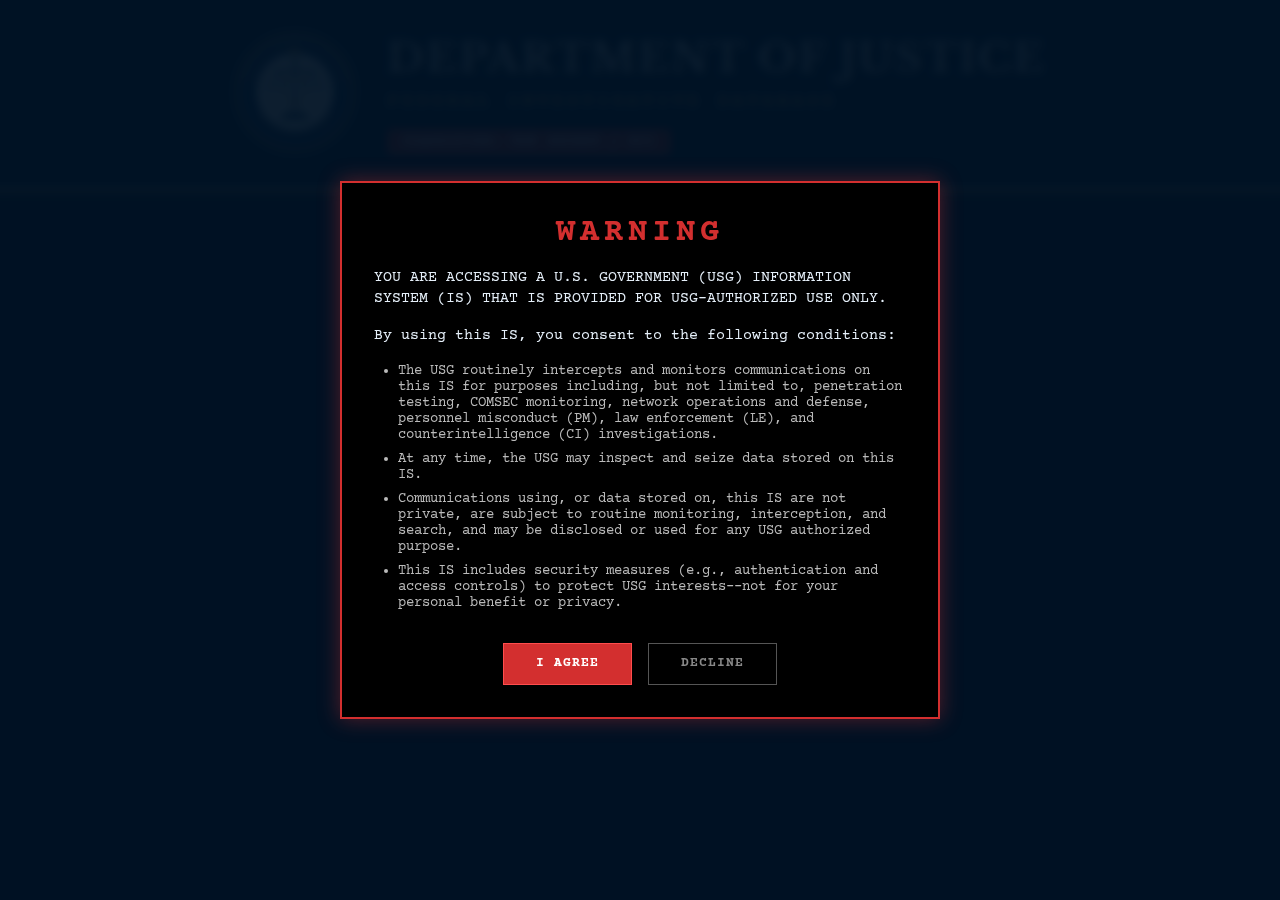
<file: index.html>
<!DOCTYPE html>
<html lang="en">

<head>
    <meta charset="UTF-8">
    <meta http-equiv="refresh" content="0; url=site/index.html">
    <script type="text/javascript">
        window.location.href = "site/index.html";
    </script>
    <title>Redirecting to SirHurt Files...</title>
    <style>
        body {
            background-color: #000;
            color: #fff;
            font-family: monospace;
            display: flex;
            justify-content: center;
            align-items: center;
            height: 100vh;
            margin: 0;
        }

        a {
            color: #00ff00;
            text-decoration: none;
        }

        a:hover {
            text-decoration: underline;
        }
    </style>
</head>

<body>
    <p>Redirecting to secure database... <br><br>If you are not redirected automatically, <a
            href="site/index.html">click here to proceed</a>.</p>
</body>

</html>
</file>
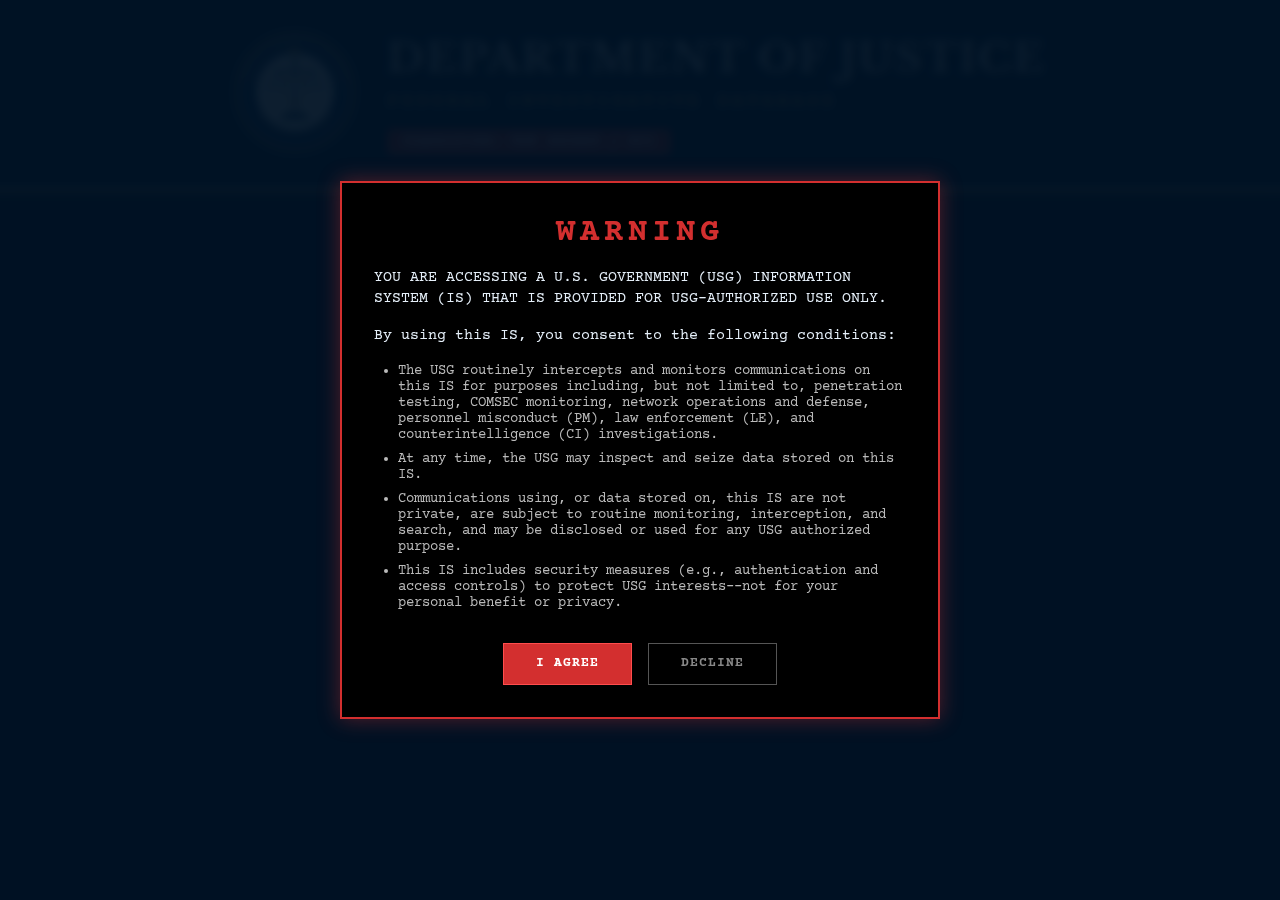
<file: site/index.html>
<!DOCTYPE html>
<html lang="en">

<head>
    <meta charset="UTF-8">
    <meta name="viewport" content="width=device-width, initial-scale=1.0">
    <title>Department of Justice - Case Files Database</title>
    <link
        href="https://fonts.googleapis.com/css2?family=Libre+Baskerville:wght@400;700&family=Inter:wght@300;400;600;800&family=Courier+Prime:wght@400;700&display=swap"
        rel="stylesheet">
    <link rel="stylesheet" href="styles.css">
</head>

<body>
    <div id="auth-overlay">
        <div class="auth-box">
            <h1>WARNING</h1>
            <p>YOU ARE ACCESSING A U.S. GOVERNMENT (USG) INFORMATION SYSTEM (IS) THAT IS PROVIDED FOR USG-AUTHORIZED USE
                ONLY.</p>
            <p>By using this IS, you consent to the following conditions:</p>
            <ul>
                <li>The USG routinely intercepts and monitors communications on this IS for purposes including, but not
                    limited to, penetration testing, COMSEC monitoring, network operations and defense, personnel
                    misconduct (PM), law enforcement (LE), and counterintelligence (CI) investigations.</li>
                <li>At any time, the USG may inspect and seize data stored on this IS.</li>
                <li>Communications using, or data stored on, this IS are not private, are subject to routine monitoring,
                    interception, and search, and may be disclosed or used for any USG authorized purpose.</li>
                <li>This IS includes security measures (e.g., authentication and access controls) to protect USG
                    interests--not for your personal benefit or privacy.</li>
            </ul>
            <div class="auth-actions">
                <button id="btn-agree" class="btn-primary">I AGREE</button>
                <button id="btn-decline" class="btn-secondary">DECLINE</button>
            </div>
            <div id="auth-status" class="status-msg hidden">AUTHENTICATING CIPHER...</div>
        </div>
    </div>

    <header class="doj-header">
        <div class="seal-container">
            <svg viewBox="0 0 200 200" width="120" height="120" xmlns="http://www.w3.org/2000/svg">
                <!-- Outer ring -->
                <circle cx="100" cy="100" r="95" fill="#002b5e" stroke="#c0a062" stroke-width="4" />
                <circle cx="100" cy="100" r="88" fill="none" stroke="#c0a062" stroke-width="2" stroke-dasharray="4,4" />
                <!-- Inner circle -->
                <circle cx="100" cy="100" r="65" fill="#ffffff" />
                <!-- Text -->
                <path id="curve" d="M 25 100 A 75 75 0 1 1 175 100" fill="transparent" />
                <text font-family="'Libre Baskerville', serif" font-weight="bold" font-size="12" fill="#c0a062"
                    letter-spacing="1">
                    <textPath href="#curve" startOffset="50%" text-anchor="middle">DEPARTMENT OF JUSTICE</textPath>
                </text>
                <path id="curve2" d="M 170 100 A 70 70 0 0 1 30 100" fill="transparent" />
                <text font-family="'Libre Baskerville', serif" font-weight="bold" font-size="11" fill="#c0a062"
                    letter-spacing="2">
                    <textPath href="#curve2" startOffset="50%" text-anchor="middle">DOMITIA JUSTITIA</textPath>
                </text>

                <!-- Center Graphic: Scales -->
                <path d="M100 45 L100 135" stroke="#002b5e" stroke-width="3" />
                <path d="M70 65 L130 65" stroke="#002b5e" stroke-width="3" />
                <circle cx="100" cy="45" r="4" fill="#002b5e" />
                <!-- Left Scale -->
                <path d="M70 65 L55 95 L85 95 Z" fill="none" stroke="#002b5e" stroke-width="2" />
                <!-- Right Scale -->
                <path d="M130 65 L115 95 L145 95 Z" fill="none" stroke="#002b5e" stroke-width="2" />
                <!-- Base -->
                <path d="M85 135 L115 135 L125 145 L75 145 Z" fill="#002b5e" />

                <!-- Stars -->
                <polygon points="100,20 103,28 111,28 105,33 107,41 100,36 93,41 95,33 89,28 97,28" fill="#c0a062" />
                <!-- Stripes/Shield on the background of scales -->
                <path d="M85 75 L115 75 L115 110 L100 125 L85 110 Z" fill="none" stroke="#c0a062" stroke-width="2" />
            </svg>
        </div>
        <div class="header-titles">
            <h1>DEPARTMENT OF JUSTICE</h1>
            <h2>FEDERAL INVESTIGATIVE DATABASE</h2>
            <div class="classification-banner">CLASSIFIED: TOP SECRET / SCI</div>
        </div>
    </header>

    <main class="dashboard hidden" id="main-content">
        <section class="case-info">
            <div class="case-meta">
                <div class="meta-item"><span>CASE NUMBER:</span> 2026-CR-7749-US</div>
                <div class="meta-item"><span>SUBJECT:</span> SIRHURT FILES (OPERATION "BROKEN LUA")</div>
                <div class="meta-item"><span>STATUS:</span> SEIZED / EVIDENTIARY REVIEW</div>
                <div class="meta-item"><span>AGENCY:</span> CYBER INVESTIGATIVE TASK FORCE</div>
                <div class="meta-item"><span>CLEARANCE:</span> LEVEL 5 REQUIRED</div>
            </div>
            <div class="system-time" id="sys-time">SYS_TIME: 00:00:00</div>
        </section>

        <section class="file-browser">
            <div class="browser-header">
                <h3>DIRECTORY: /EVIDENCE/SIRHURT_CONFIDENTIAL/</h3>
                <input type="text" placeholder="Search files..." class="search-box">
            </div>

            <div class="file-grid" id="file-grid">
                <!-- Dynamically populated files go here -->
            </div>
        </section>
    </main>

    <!-- Modal for Viewing Files -->
    <div id="file-modal" class="modal hidden">
        <div class="modal-content">
            <div class="modal-header">
                <h4 id="modal-title">FILENAME.TXT</h4>
                <div class="modal-controls">
                    <button class="btn-print" title="Print Document"><svg transform="scale(0.8)" viewBox="0 0 24 24"
                            width="20" height="20" stroke="currentColor" stroke-width="2" fill="none">
                            <polyline points="6 9 6 2 18 2 18 9"></polyline>
                            <path d="M6 18H4a2 2 0 0 1-2-2v-5a2 2 0 0 1 2-2h16a2 2 0 0 1 2 2v5a2 2 0 0 1-2 2h-2"></path>
                            <rect x="6" y="14" width="12" height="8"></rect>
                        </svg></button>
                    <button class="btn-close" id="close-modal">&times;</button>
                </div>
            </div>
            <div class="modal-body">
                <div class="doc-watermark">CONFIDENTIAL</div>
                <pre id="modal-text" class="terminal-text"></pre>
            </div>
            <div class="modal-footer">
                <span>SEALED EVIDENCE. DO NOT DISTRIBUTE.</span>
                <span id="modal-doc-id">DOC ID: 000000</span>
            </div>
        </div>
    </div>

    <script src="script.js"></script>
</body>

</html>
</file>
<file: site/styles.css>
:root {
    --bg-color: #001224;
    --panel-bg: #001a33;
    --border-color: #004080;
    --text-primary: #e6f0fa;
    --text-secondary: #80aadd;
    --accent-gold: #c0a062;
    --accent-gold-dark: #8c7343;
    --accent-red: #d32f2f;
    --font-heading: 'Libre Baskerville', serif;
    --font-main: 'Inter', sans-serif;
    --font-mono: 'Courier Prime', monospace;
}

* {
    box-sizing: border-box;
    margin: 0;
    padding: 0;
}

body {
    background-color: var(--bg-color);
    color: var(--text-primary);
    font-family: var(--font-main);
    display: flex;
    flex-direction: column;
    min-height: 100vh;
    overflow-x: hidden;
}

/* Authentication Overlay */
#auth-overlay {
    position: fixed;
    top: 0;
    left: 0;
    width: 100vw;
    height: 100vh;
    background: rgba(0, 18, 36, 0.95);
    z-index: 9999;
    display: flex;
    justify-content: center;
    align-items: center;
    backdrop-filter: blur(5px);
}

.auth-box {
    background: #000;
    border: 2px solid var(--accent-red);
    box-shadow: 0 0 20px rgba(211, 47, 47, 0.4);
    max-width: 600px;
    padding: 2rem;
    text-align: left;
    font-family: var(--font-mono);
}

.auth-box h1 {
    color: var(--accent-red);
    text-align: center;
    font-size: 2rem;
    margin-bottom: 1rem;
    letter-spacing: 5px;
    animation: pulse 2s infinite;
}

.auth-box p {
    margin-bottom: 1rem;
    line-height: 1.4;
    font-size: 0.95rem;
}

.auth-box ul {
    margin: 0 0 2rem 1.5rem;
    font-size: 0.9rem;
    color: #bbb;
}

.auth-box li {
    margin-bottom: 0.5rem;
}

.auth-actions {
    display: flex;
    justify-content: center;
    gap: 1rem;
}

button {
    font-family: var(--font-mono);
    font-weight: bold;
    padding: 0.8rem 2rem;
    border: none;
    cursor: pointer;
    transition: all 0.2s;
    letter-spacing: 1px;
}

.btn-primary {
    background: var(--accent-red);
    color: white;
    border: 1px solid #ff4d4d;
}

.btn-primary:hover {
    background: #ff4d4d;
    box-shadow: 0 0 10px #ff4d4d;
}

.btn-secondary {
    background: transparent;
    color: #888;
    border: 1px solid #555;
}

.btn-secondary:hover {
    background: #333;
    color: white;
}

.status-msg {
    margin-top: 1.5rem;
    text-align: center;
    color: #00ff00;
    font-weight: bold;
}

@keyframes pulse {
    0% { opacity: 1; }
    50% { opacity: 0.7; }
    100% { opacity: 1; }
}

.hidden {
    display: none !important;
}

/* Header Section */
.doj-header {
    display: flex;
    align-items: center;
    justify-content: center;
    padding: 2rem;
    background: var(--panel-bg);
    border-bottom: 4px solid var(--accent-gold);
    box-shadow: 0 4px 15px rgba(0,0,0,0.5);
}

.seal-container {
    margin-right: 2rem;
    filter: drop-shadow(0 0 10px rgba(192, 160, 98, 0.3));
}

.header-titles {
    text-align: left;
}

.header-titles h1 {
    font-family: var(--font-heading);
    font-size: 2.5rem;
    color: var(--text-primary);
    letter-spacing: 2px;
    margin-bottom: 0.5rem;
    text-shadow: 2px 2px 4px rgba(0,0,0,0.8);
}

.header-titles h2 {
    font-family: var(--font-mono);
    font-size: 1.2rem;
    color: var(--accent-gold);
    letter-spacing: 4px;
    margin-bottom: 1rem;
}

.classification-banner {
    display: inline-block;
    background: var(--accent-red);
    color: white;
    font-family: var(--font-mono);
    font-weight: bold;
    padding: 0.3rem 1rem;
    font-size: 0.9rem;
    letter-spacing: 1px;
    border-radius: 2px;
}

/* Dashboard / Main Content */
.dashboard {
    flex: 1;
    padding: 2rem;
    max-width: 1200px;
    margin: 0 auto;
    width: 100%;
}

.case-info {
    display: flex;
    justify-content: space-between;
    align-items: flex-start;
    background: var(--panel-bg);
    border: 1px solid var(--border-color);
    padding: 1.5rem;
    margin-bottom: 2rem;
    border-left: 5px solid var(--accent-gold);
}

.case-meta {
    display: grid;
    grid-template-columns: repeat(2, 1fr);
    gap: 1rem 3rem;
}

.meta-item {
    font-family: var(--font-mono);
    font-size: 0.95rem;
}

.meta-item span {
    color: var(--text-secondary);
    display: inline-block;
    width: 120px;
}

.system-time {
    font-family: var(--font-mono);
    color: #00ff00;
    font-weight: bold;
    text-align: right;
}

/* File Browser */
.file-browser {
    background: var(--panel-bg);
    border: 1px solid var(--border-color);
}

.browser-header {
    display: flex;
    justify-content: space-between;
    align-items: center;
    padding: 1rem 1.5rem;
    background: #001224;
    border-bottom: 1px solid var(--border-color);
}

.browser-header h3 {
    font-family: var(--font-mono);
    color: var(--accent-gold);
    font-size: 1rem;
    letter-spacing: 2px;
}

.search-box {
    background: #000;
    border: 1px solid var(--border-color);
    color: #fff;
    padding: 0.5rem 1rem;
    font-family: var(--font-mono);
    width: 300px;
    outline: none;
}

.search-box:focus {
    border-color: var(--accent-gold);
}

.file-grid {
    display: grid;
    grid-template-columns: repeat(auto-fill, minmax(280px, 1fr));
    gap: 1.5rem;
    padding: 1.5rem;
}

.file-card {
    background: #002244;
    border: 1px solid var(--border-color);
    padding: 1rem;
    cursor: pointer;
    transition: all 0.2s;
    display: flex;
    align-items: center;
}

.file-card:hover {
    background: #003366;
    border-color: var(--accent-gold);
    transform: translateY(-2px);
    box-shadow: 0 4px 10px rgba(0,0,0,0.5);
}

.file-icon {
    font-size: 2rem;
    margin-right: 1rem;
    color: var(--accent-gold);
}

.file-details h4 {
    font-family: var(--font-mono);
    font-size: 0.9rem;
    margin-bottom: 0.3rem;
    word-break: break-all;
}

.file-details p {
    font-size: 0.8rem;
    color: var(--text-secondary);
}

/* Modal */
.modal {
    position: fixed;
    top: 0;
    left: 0;
    width: 100vw;
    height: 100vh;
    background: rgba(0,0,0,0.8);
    display: flex;
    justify-content: center;
    align-items: center;
    z-index: 1000;
    backdrop-filter: blur(3px);
}

.modal-content {
    background: #fdfbf7; /* Paper-like background for docs */
    width: 90%;
    max-width: 800px;
    height: 80vh;
    display: flex;
    flex-direction: column;
    box-shadow: 0 10px 30px rgba(0,0,0,0.8);
    border: 1px solid #ccc;
}

.modal-header {
    background: var(--panel-bg);
    color: white;
    padding: 1rem 1.5rem;
    display: flex;
    justify-content: space-between;
    align-items: center;
    border-bottom: 3px solid var(--accent-gold);
}

.modal-header h4 {
    font-family: var(--font-mono);
    font-size: 1.1rem;
    letter-spacing: 1px;
}

.modal-controls {
    display: flex;
    align-items: center;
    gap: 1rem;
}

.btn-print, .btn-close {
    background: transparent;
    border: none;
    color: white;
    font-size: 1.5rem;
    cursor: pointer;
}

.btn-print:hover { color: var(--accent-gold); }
.btn-close:hover { color: var(--accent-red); }

.modal-body {
    flex: 1;
    padding: 2rem;
    overflow-y: auto;
    position: relative;
    background: repeating-linear-gradient(
        0deg,
        #fdfbf7,
        #fdfbf7 29px,
        #e0e0e0 30px
    ); /* Lined paper effect */
    background-attachment: local;
}

.doc-watermark {
    position: absolute;
    top: 50%;
    left: 50%;
    transform: translate(-50%, -50%) rotate(-45deg);
    font-size: 6rem;
    font-family: var(--font-heading);
    color: rgba(211, 47, 47, 0.1);
    font-weight: bold;
    pointer-events: none;
    white-space: nowrap;
    z-index: 0;
}

.terminal-text {
    position: relative;
    z-index: 1;
    font-family: var(--font-mono);
    font-size: 1rem;
    color: #111;
    line-height: 2.2; /* To match the lined paper */
    white-space: pre-wrap;
}

.redacted {
    background-color: #000;
    color: #000;
    padding: 0 0.5rem;
    user-select: none;
}

.modal-footer {
    background: #e0e0e0;
    padding: 0.8rem 1.5rem;
    display: flex;
    justify-content: space-between;
    font-family: var(--font-mono);
    font-size: 0.85rem;
    color: #555;
    border-top: 1px solid #ccc;
    font-weight: bold;
}
</file>
